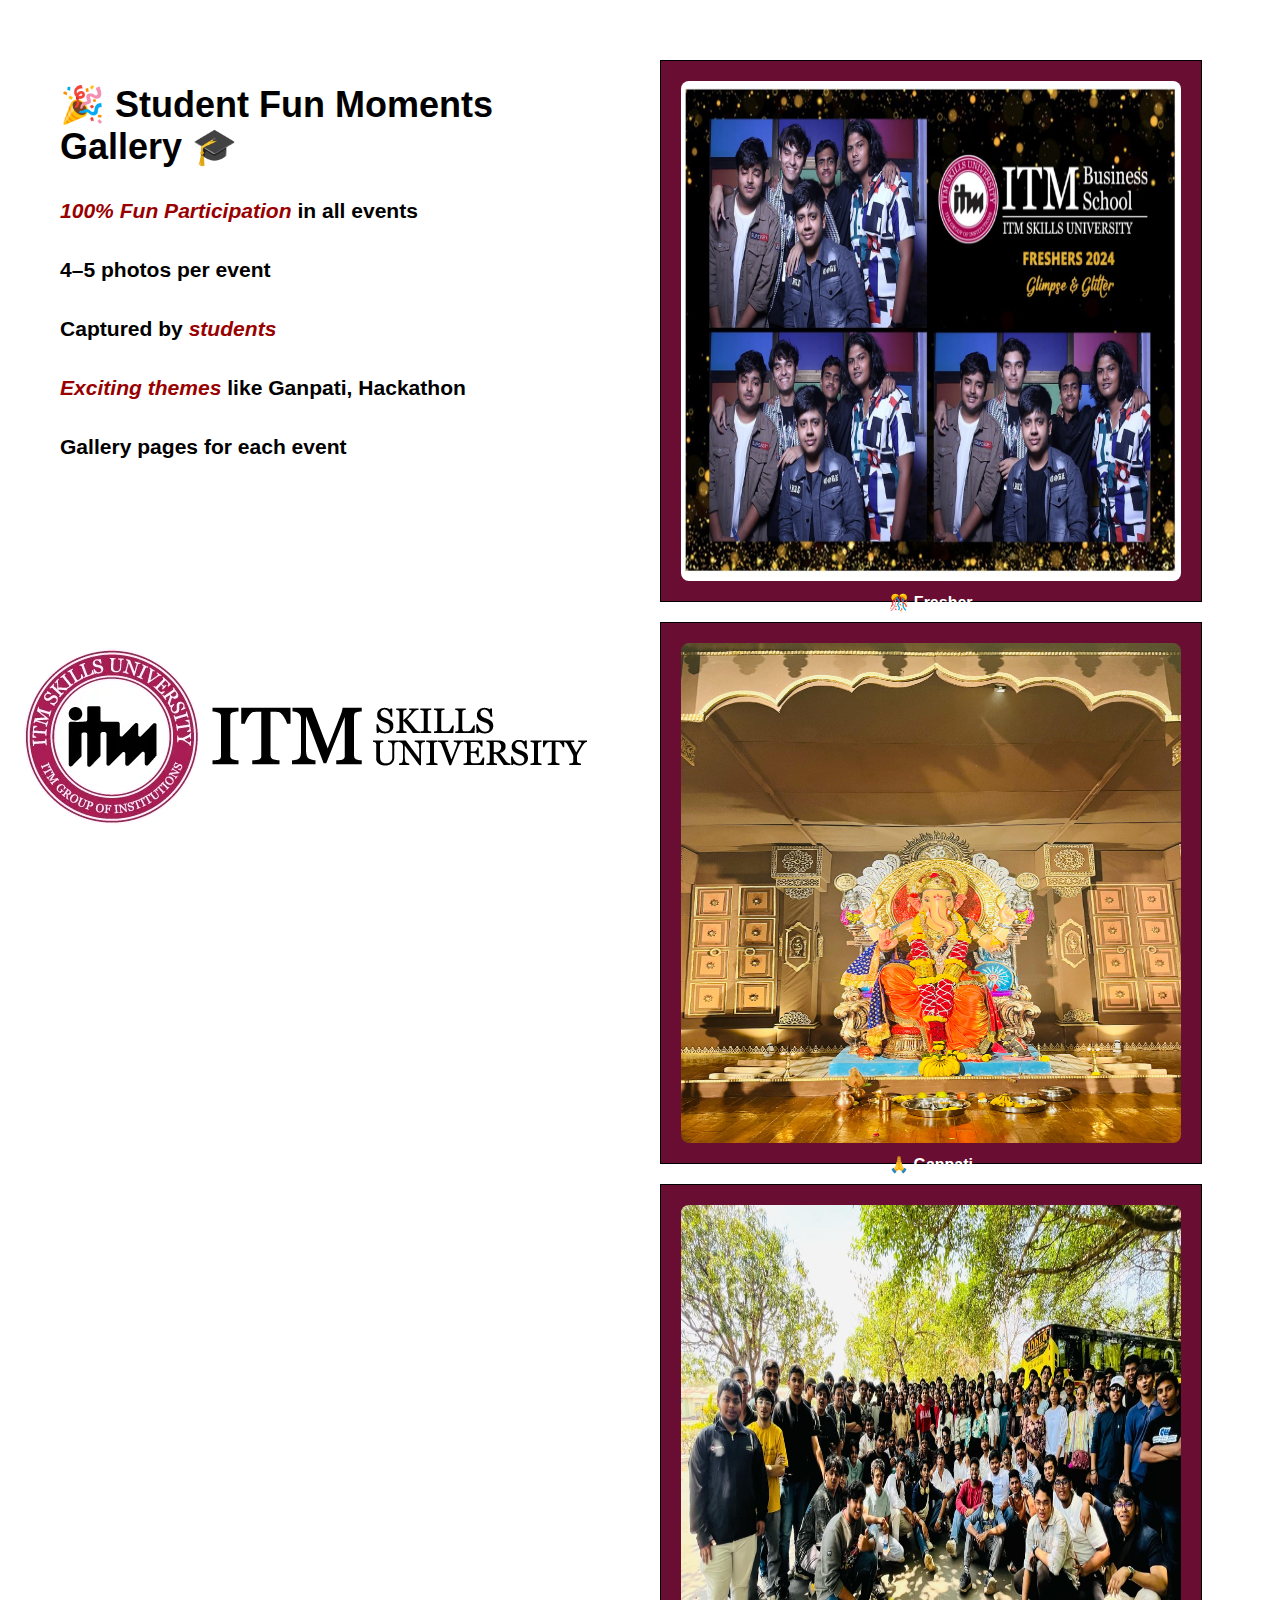
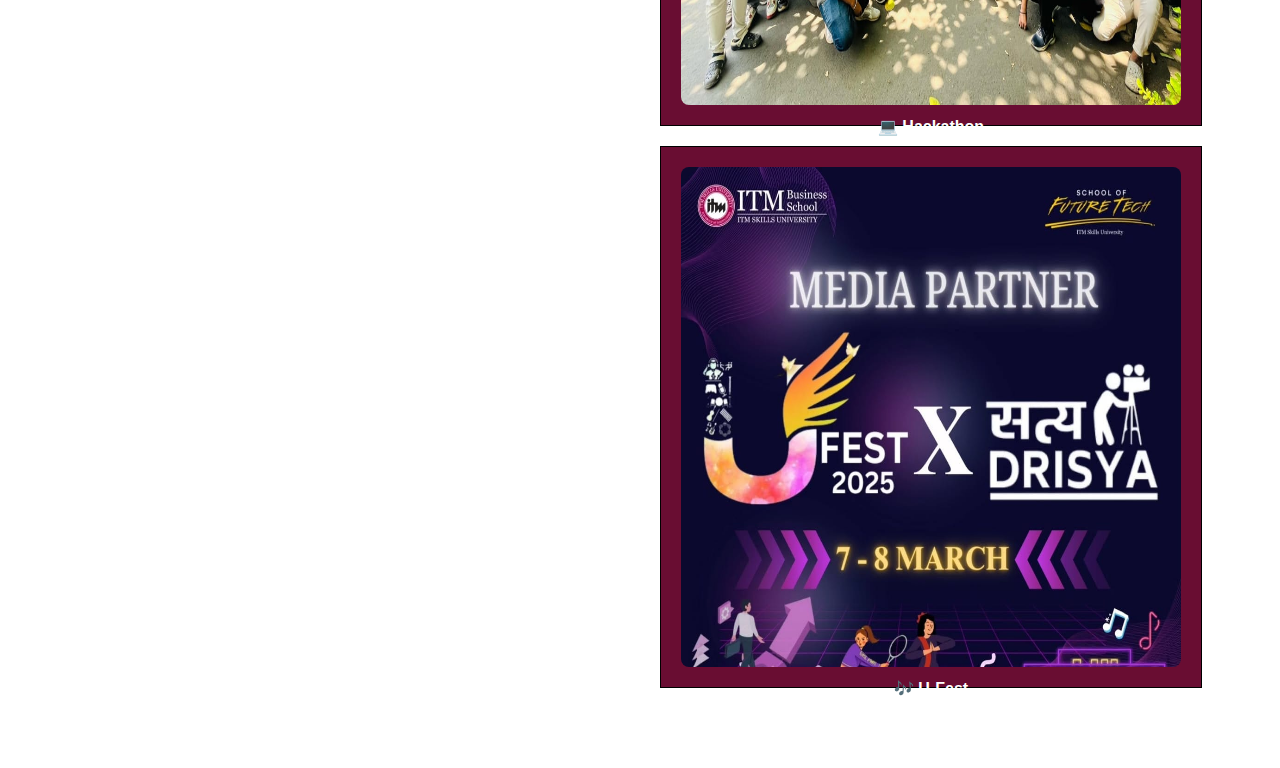
<file: index.html>
<!DOCTYPE html>
<html lang="en">
<head>
  <meta charset="UTF-8" />
  <meta name="viewport" content="width=device-width, initial-scale=1.0"/>
  <title>Student Fun Moments Gallery</title>
  <link rel="stylesheet" href="style.css" />
</head>
<body>

  <div class="container">
    <!-- Left Section -->
    <div class="left-section">
      <h1>🎉 Student Fun Moments Gallery 🎓</h1>
      <ul>
        <h3><span class="highlight">100% Fun Participation</span> in all events</h3>
        <h3>4–5 photos per event</h3>
        <h3>Captured by <span class="highlight">students</span></h3>
        <h3><span class="highlight">Exciting themes</span> like Ganpati, Hackathon</h3>
        <h3>Gallery pages for each event</h3>
      </ul>

      <div class="img">
        <img src="ISU-LOGO.webp" alt="Fresher Event" />
      </div>
    </div>

    
    

    <!-- Right Section -->
    <div class="right-section">
      <div class="image-box">
        <a href="fresher.html">
          <img src="1.jpeg" alt="Fresher Event" />
        </a>
        <div class="caption">🎊 Fresher</div>
      </div>
      <div class="image-box">
        <a href="ganpati.html">
          <img src="2.jpeg" alt="Ganpati Event" />
        </a>
        <div class="caption">🙏 Ganpati</div>
      </div>
      <div class="image-box">
        <a href="Trip.html">
          <img src="23.jpeg" alt="Hackathon Event" />
        </a>
        <div class="caption">💻 Hackathon</div>
      </div>
      <div class="image-box">
        <a href="ufest.html">
          <img src="5.jpeg" alt="U-Fest Event" />
        </a>
        <div class="caption">🎶 U-Fest</div>
      </div>
   
      </div>
    </div>
  </div>

</body>
</html>
</file>
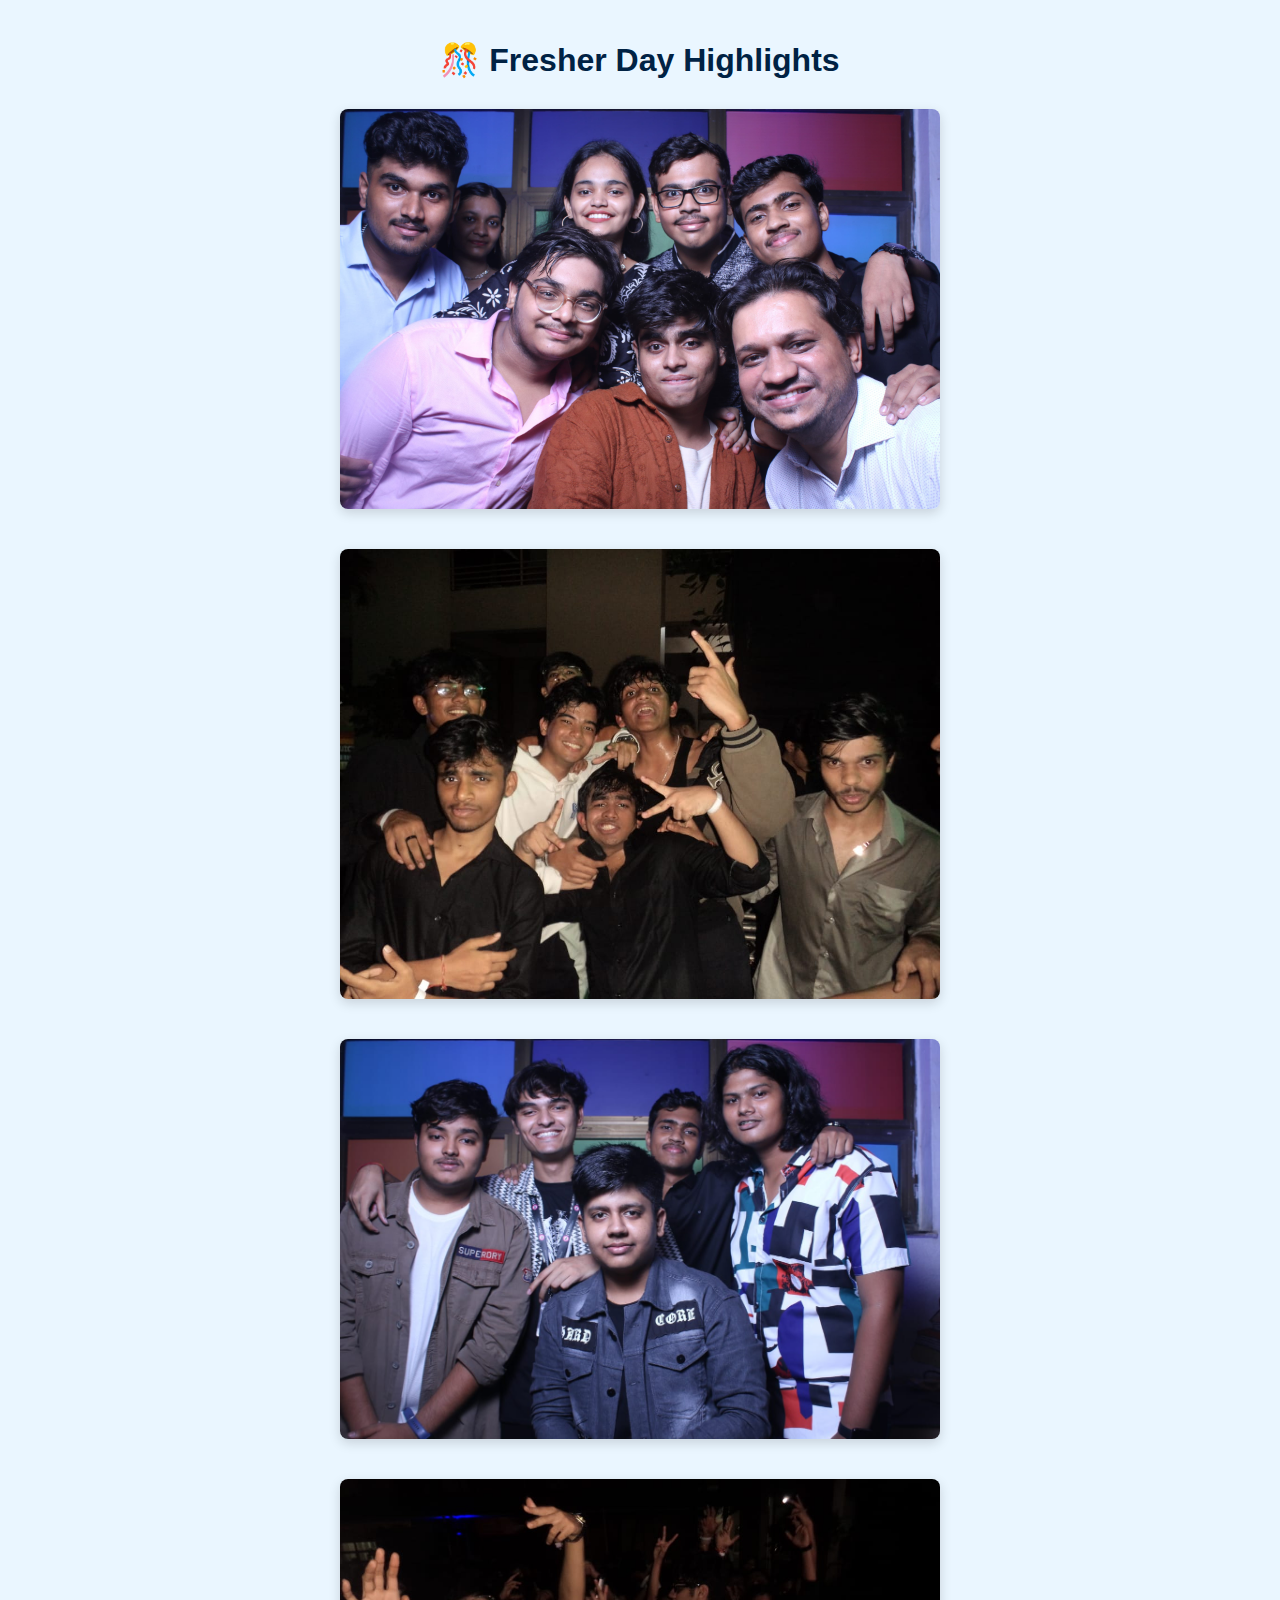
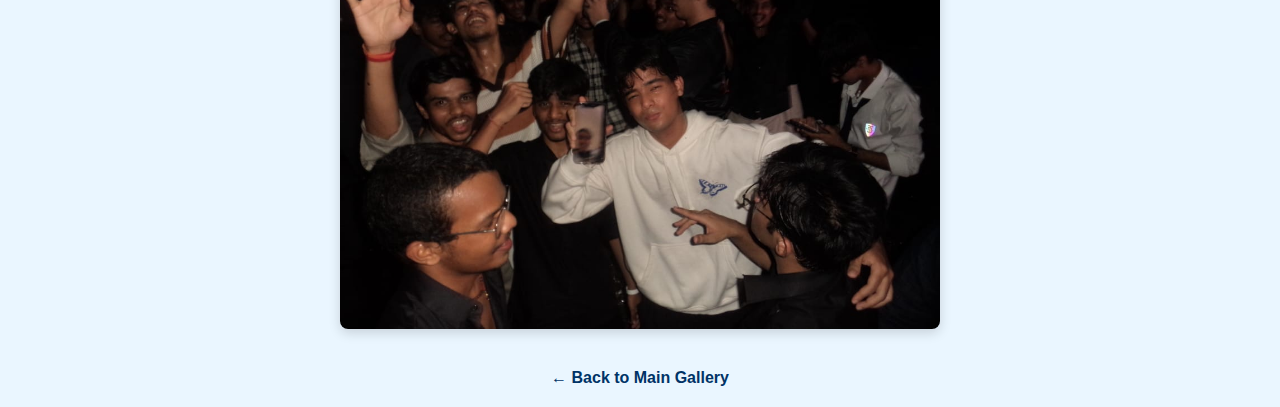
<file: fresher.html>
<!DOCTYPE html>
<html lang="en">
<head>
  <meta charset="UTF-8" />
  <meta name="viewport" content="width=device-width, initial-scale=1.0" />
  <title>Fresher Day Highlights</title>
  <link rel="stylesheet" href="style.css" />
</head>
<body class="event-page">
  <h1 class="event-title">🎊 Fresher Day Highlights</h1>
  <div class="gallery">

    <img src="7.jpeg" alt="Fresher 1" class="gallery-img" />
    <img src="17.jpeg" alt="Fresher 2" class="gallery-img" />
    <img src="9.jpeg" alt="Fresher 3" class="gallery-img" />
    <img src="18.jpeg" alt="Fresher 4" class="gallery-img" />
  </div>

  <a href="index.html" class="back-link">← Back to Main Gallery</a>

  <script>
    const images = document.querySelectorAll('.gallery-img');
    const observer = new IntersectionObserver((entries) => {
      entries.forEach(entry => {
        if (entry.isIntersecting) {
          entry.target.classList.add('visible');
        }
      });
    }, { threshold: 0.1 });
    images.forEach(img => observer.observe(img));
  </script>
</body>
</html>
</file>
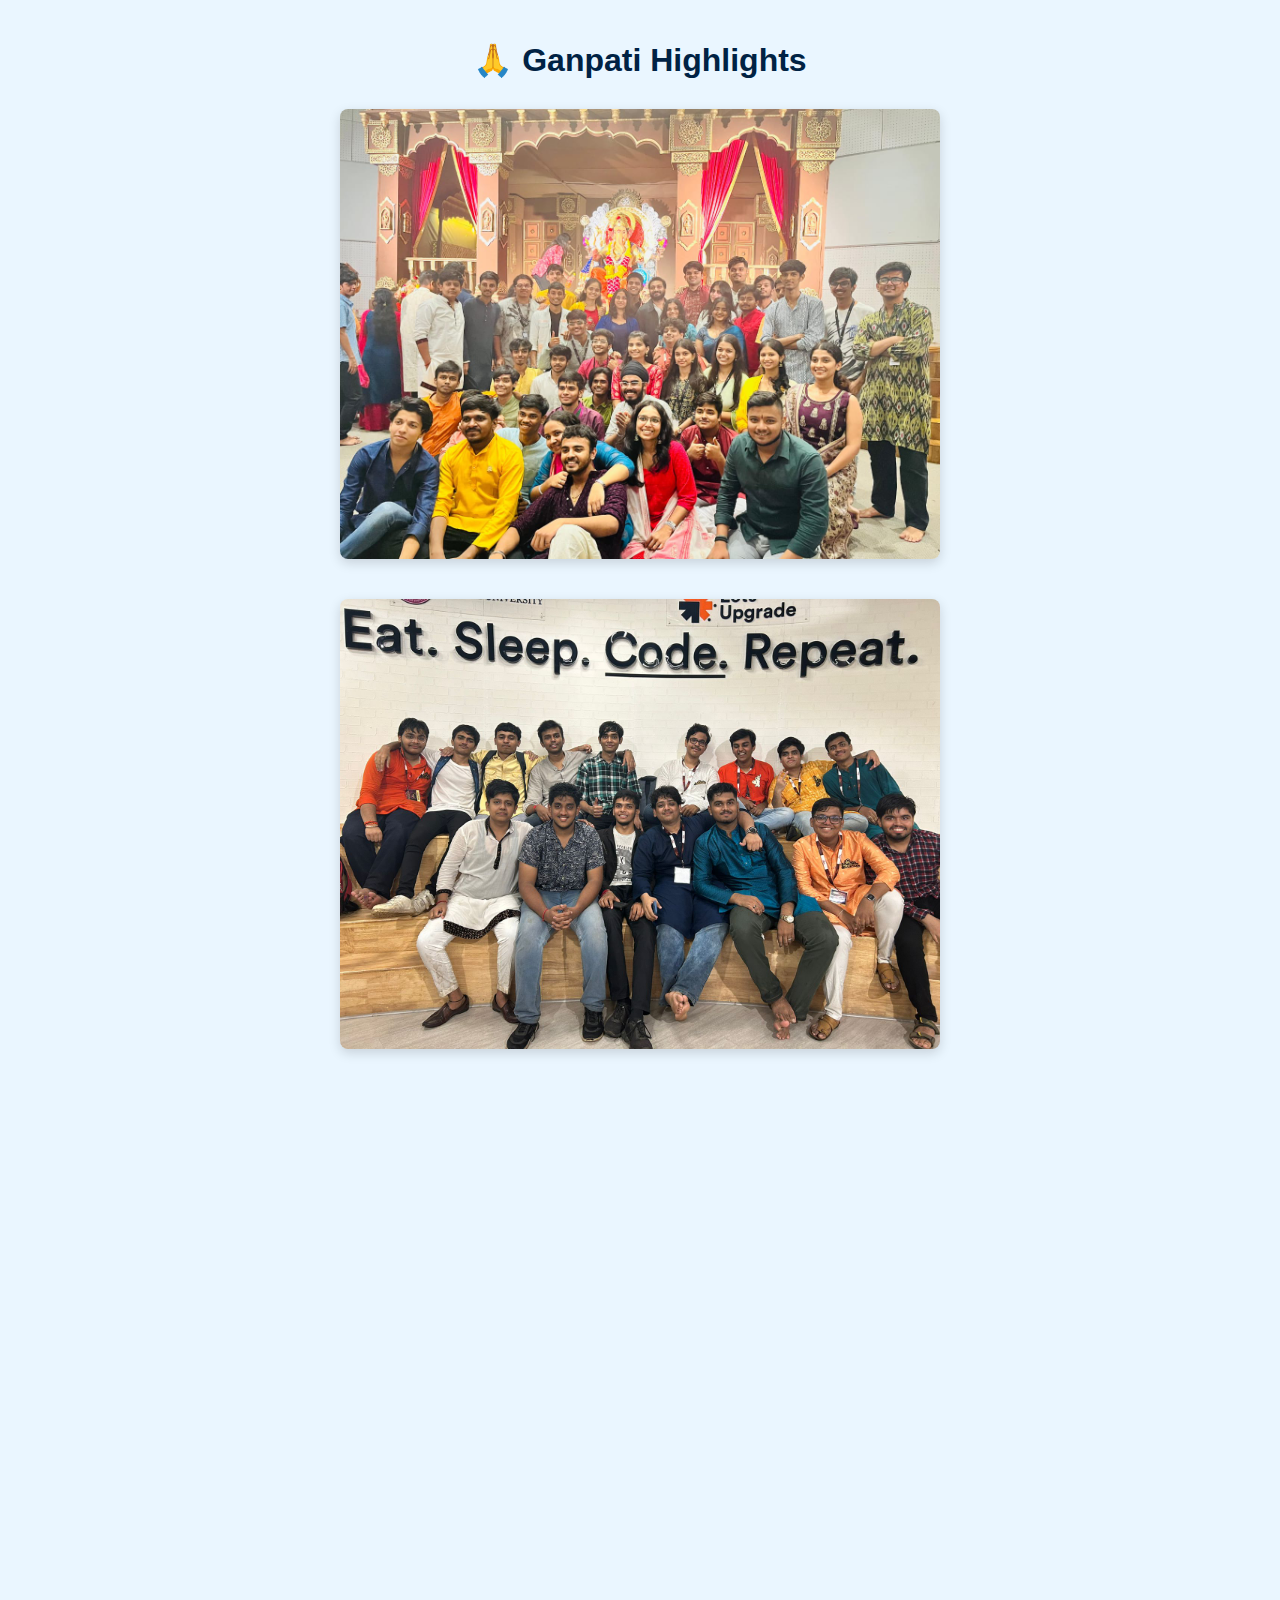
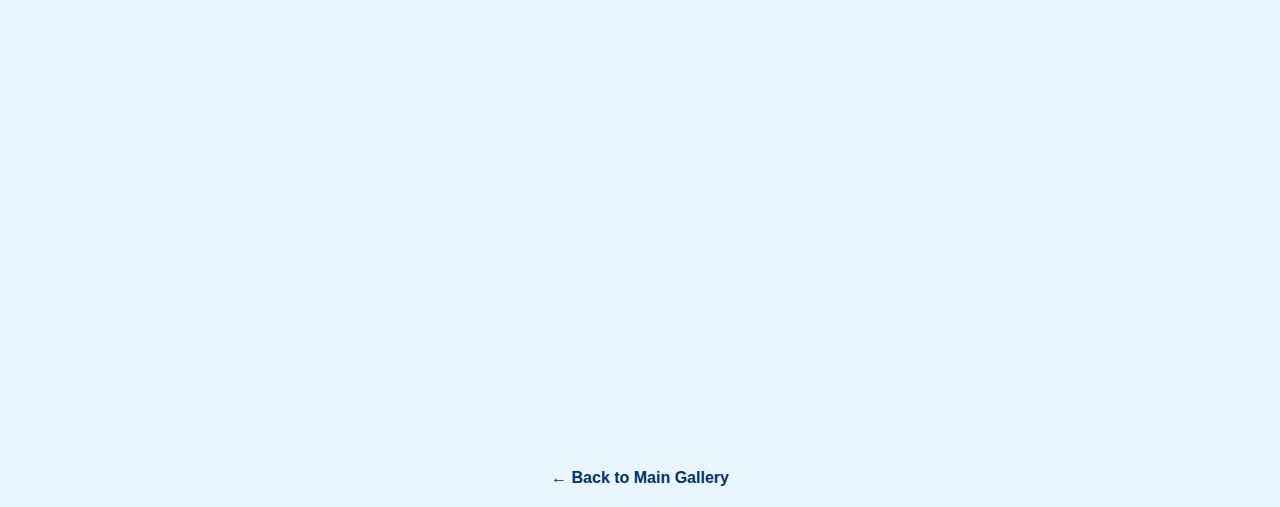
<file: ganpati.html>
<!DOCTYPE html>
<html lang="en">
<head>
  <meta charset="UTF-8" />
  <meta name="viewport" content="width=device-width, initial-scale=1.0" />
  <title>Ganpati Highlights</title>
  <link rel="stylesheet" href="style.css" />
</head>
<body class="event-page">
  <h1 class="event-title">🙏 Ganpati Highlights</h1>
  <div class="gallery">
    <img src="6.jpeg" alt="Ganpati 1" class="gallery-img" />
    <img src="10.jpeg" alt="Ganpati 2" class="gallery-img" />
    <img src="11.jpeg" alt="Ganpati 3" class="gallery-img" />
    <img src="12.jpeg" alt="Ganpati 4" class="gallery-img" />
  </div>
 
  <a href="index.html" class="back-link">← Back to Main Gallery</a>

  <script>
    const images = document.querySelectorAll('.gallery-img');
    const observer = new IntersectionObserver((entries) => {
      entries.forEach(entry => {
        if (entry.isIntersecting) {
          entry.target.classList.add('visible');
        }
      });
    }, { threshold: 0.1 });
    images.forEach(img => observer.observe(img));
  </script>
</body>
</html>
</file>
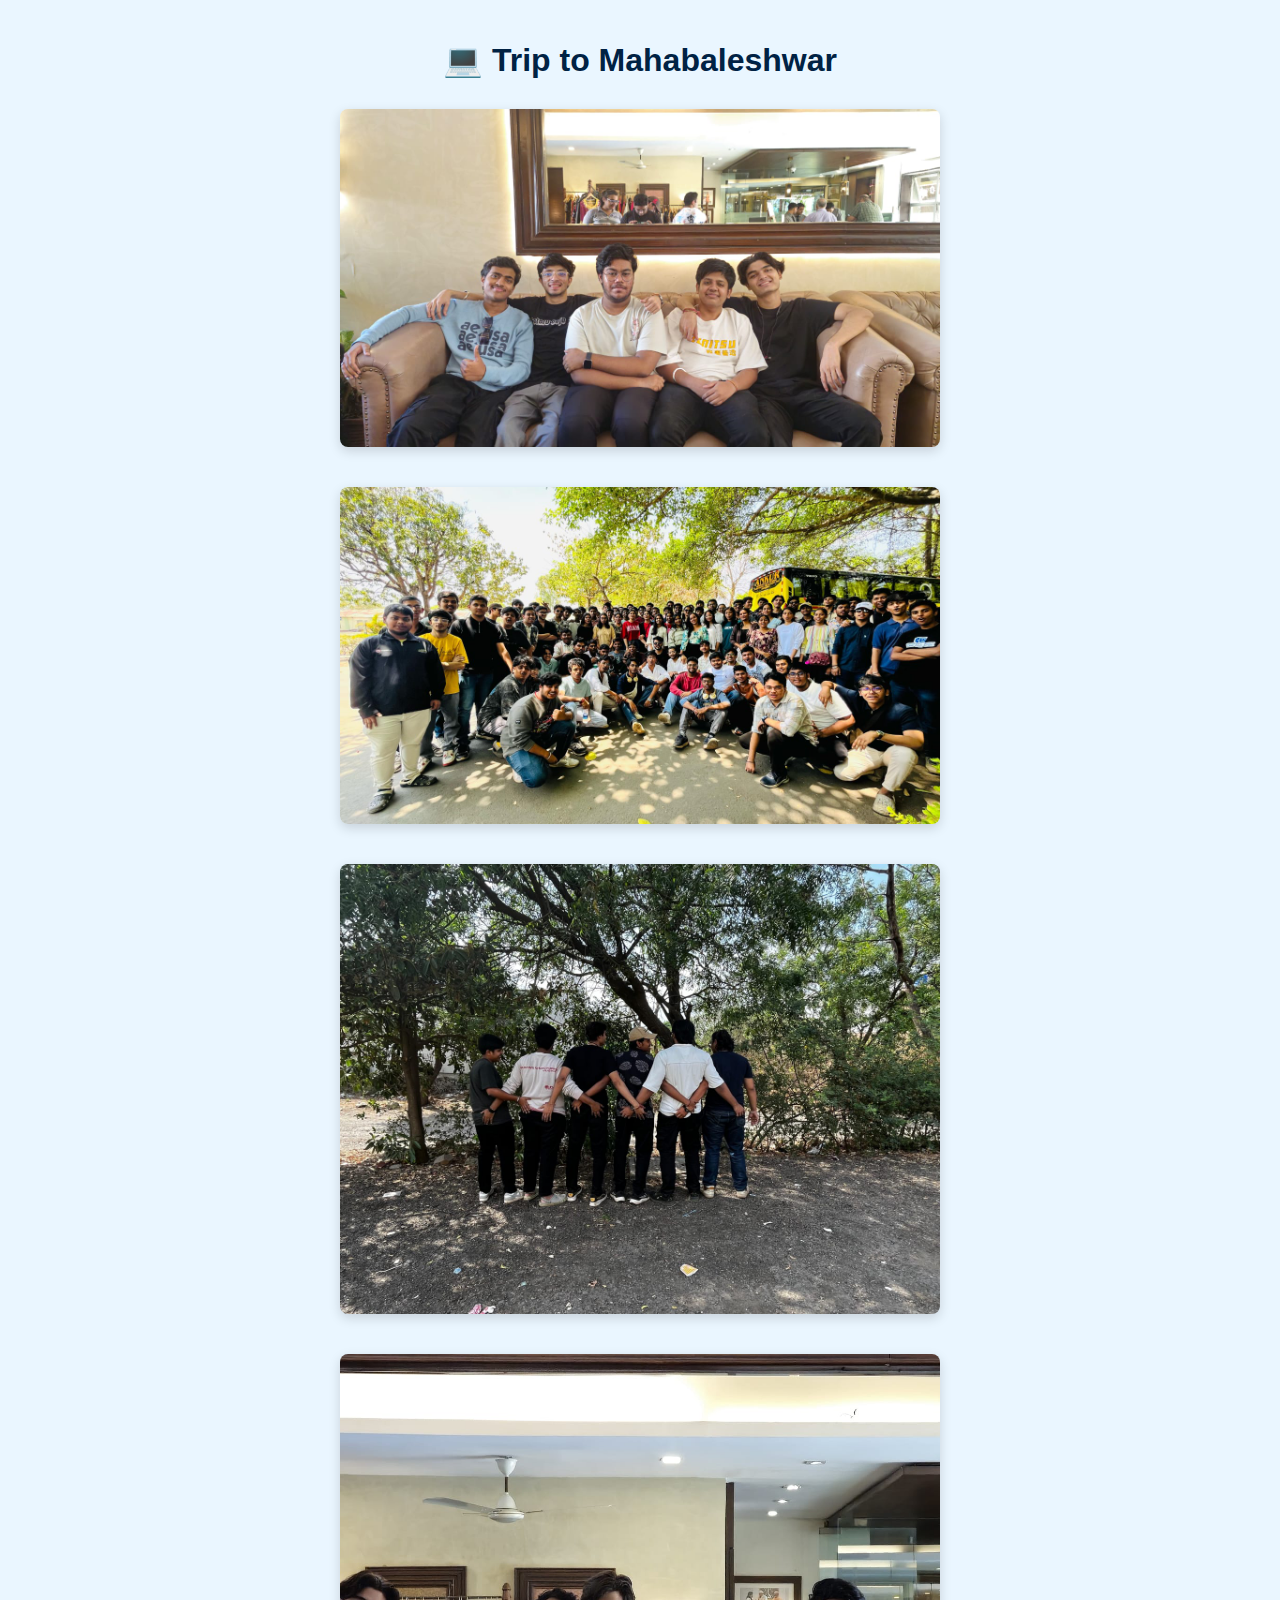
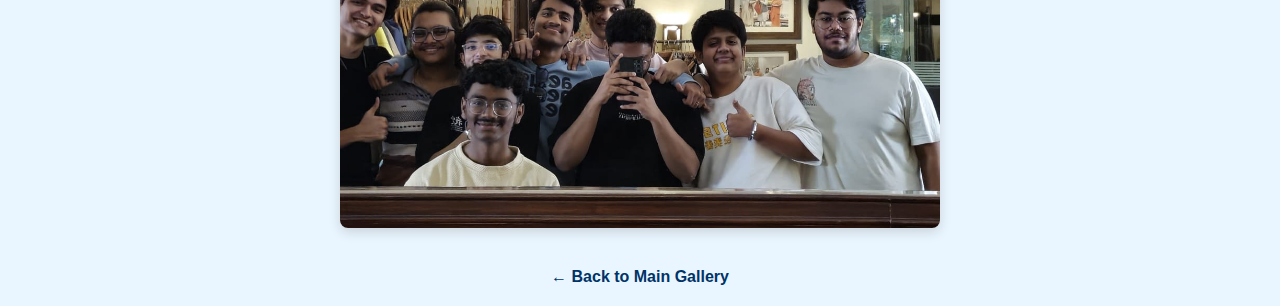
<file: Trip.html>
<!DOCTYPE html>
<html lang="en">
<head>
  <meta charset="UTF-8" />
  <meta name="viewport" content="width=device-width, initial-scale=1.0" />
  <title>Hackathon Day Highlights</title>
  <link rel="stylesheet" href="style.css" />
</head>
<body class="event-page">
  <h1 class="event-title">💻 Trip to Mahabaleshwar</h1>
  <div class="gallery">
    <img src="22.jpeg" alt="Mahabaleshwar 1" class="gallery-img" />
    <img src="23.jpeg" alt="Mahabaleshwar 2" class="gallery-img" />
    <img src="24.jpeg" alt="Mahabaleshwar 3" class="gallery-img" />
    <img src="25.jpeg" alt="Mahabaleshwar 4" class="gallery-img" />
  </div>
  <a href="index.html" class="back-link">← Back to Main Gallery</a>

  <script>
    const images = document.querySelectorAll('.gallery-img');
    const observer = new IntersectionObserver((entries) => {
      entries.forEach(entry => {
        if (entry.isIntersecting) {
          entry.target.classList.add('visible');
        }
      });
    }, { threshold: 0.1 });
    images.forEach(img => observer.observe(img));
  </script>
</body>
</html>
</file>
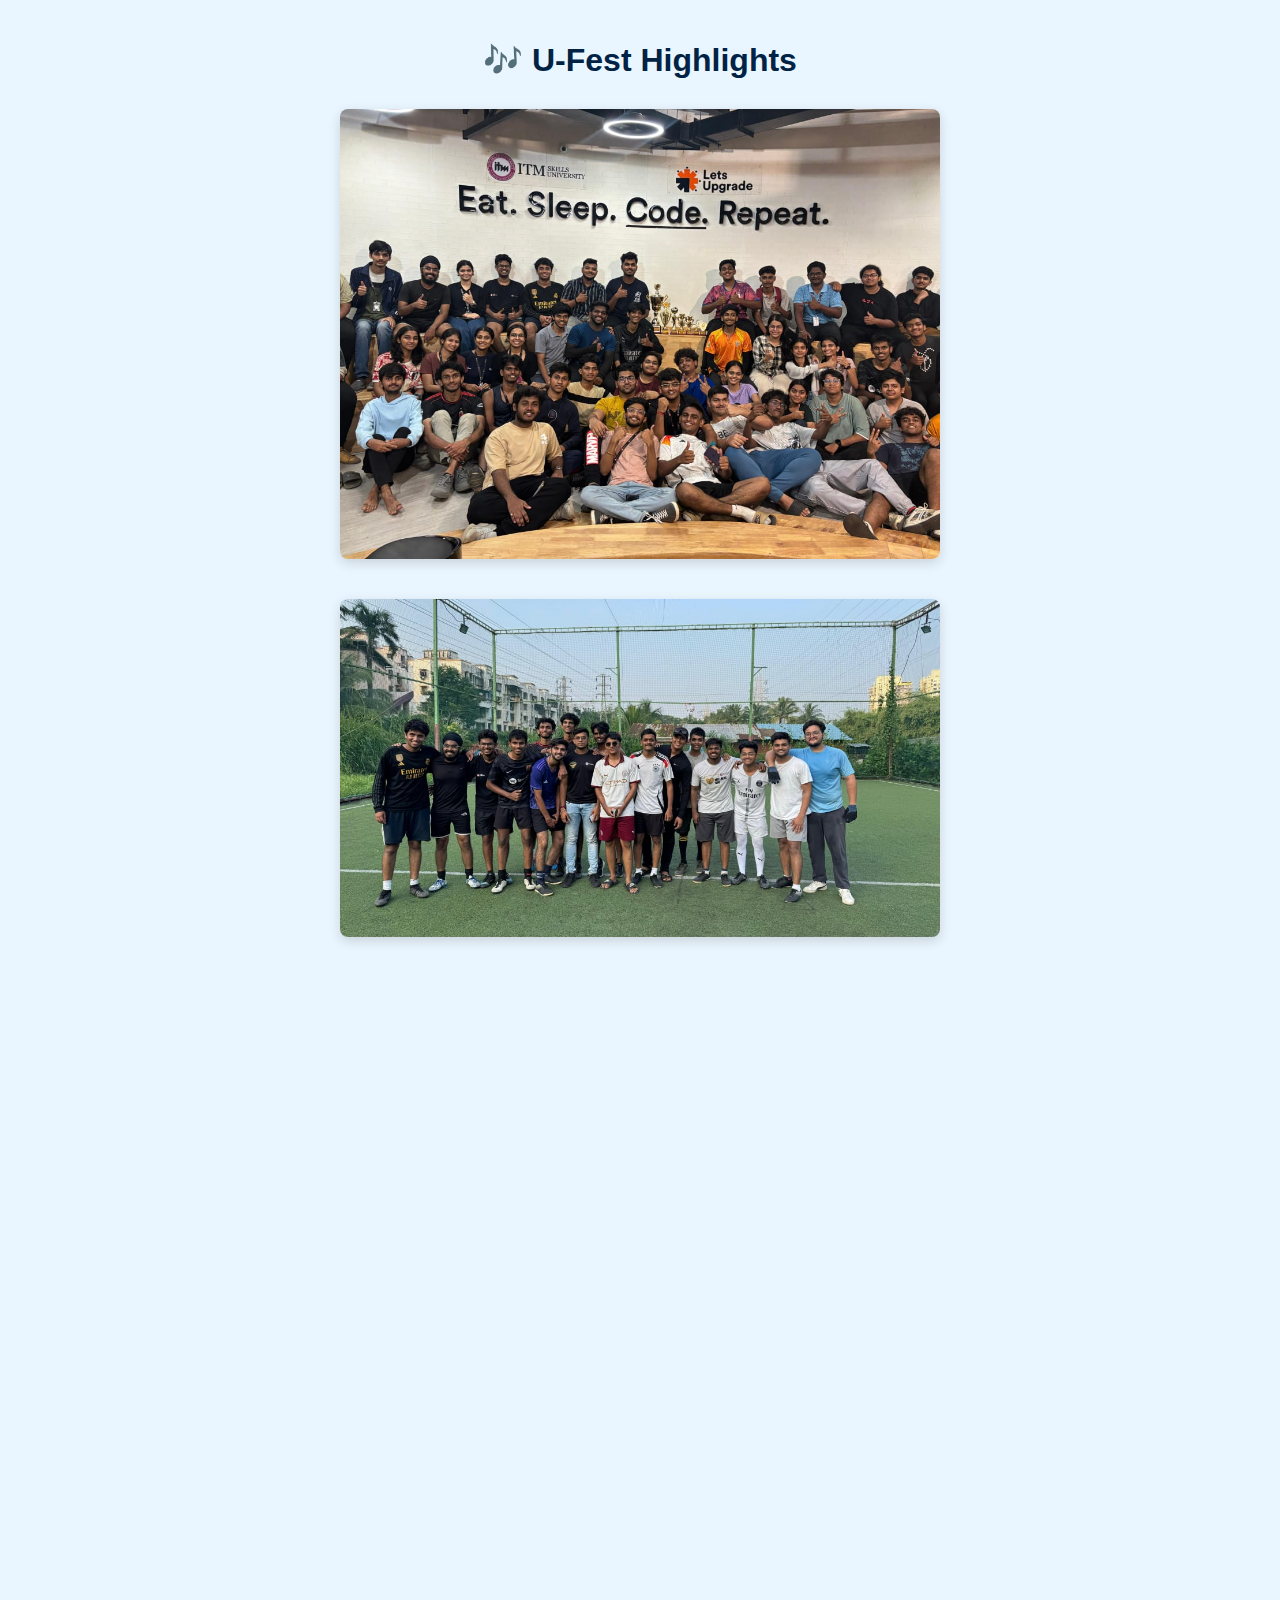
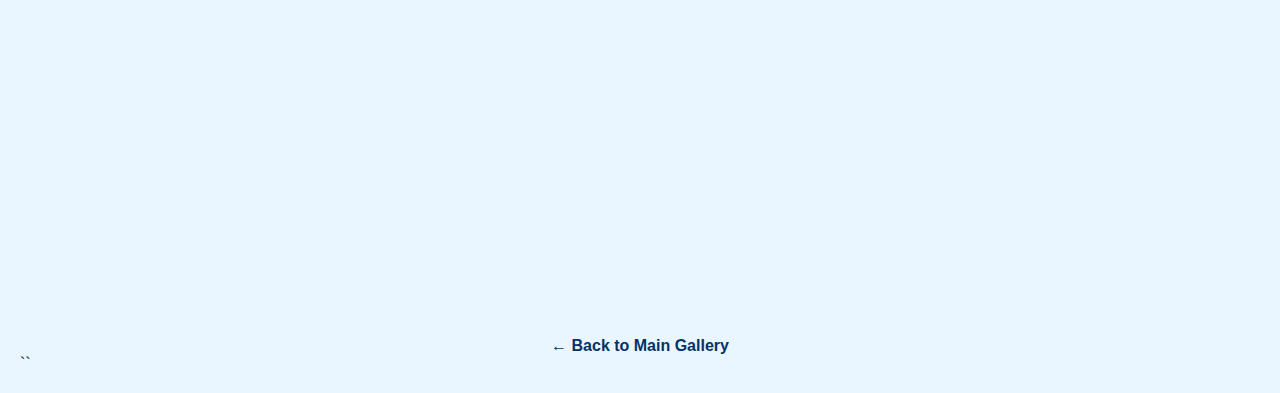
<file: ufest.html>
<!DOCTYPE html>
<html lang="en">
<head>
  <meta charset="UTF-8" />
  <meta name="viewport" content="width=device-width, initial-scale=1.0" />
  <title>U-Fest Highlights</title>
  <link rel="stylesheet" href="style.css" />
</head>
<body class="event-page">
  <h1 class="event-title">🎶 U-Fest Highlights</h1>
  <div class="gallery">
    <img src="14.jpeg" alt="U-Fest 1" class="gallery-img" />
    <img src="15.jpeg" alt="U-Fest 2" class="gallery-img" />
    <img src="20.jpeg" alt="U-Fest 3" class="gallery-img" />
    <img src="21.jpeg" alt="U-Fest 4" class="gallery-img" />
  </div>
  <a href="index.html" class="back-link">← Back to Main Gallery</a>

  <script>
    const images = document.querySelectorAll('.gallery-img');
    const observer = new IntersectionObserver((entries) => {
      entries.forEach(entry => {
        if (entry.isIntersecting) {
          entry.target.classList.add('visible');
        }
      });
    }, { threshold: 0.1 });
    images.forEach(img => observer.observe(img));
  </script>
</body>
</html>
``
</file>
<file: style.css>
body {
    font-family: Arial, sans-serif;
    margin: 0;
    padding: 0;
    background: #930d2c;
    color: #ffffff;
  }
  
  .container {
    display: flex;
    flex-wrap: wrap;
    padding: 40px;
    max-width: 1200px;
    margin: auto;
    background-color: white;
    box-shadow: 0 0 10px rgba(0,0,0,0.1);
  }
  
  .left-section, .right-section {
    flex: 1;
    min-width: 300px;
    padding: 20px;
  }
  
  .left-section h1 {
    font-size: 36px;
    color: #000;
  }
  
  .left-section ul {
    list-style: none;
    padding: 0;
    font-size: 18px;
    line-height: 1.8;
    color: #000;
  }
  
  .left-section ul li::before {
    content: "•";
    color: #990000;
    margin-right: 10px;
  }
  
  .highlight {
    font-style: italic;
    color: #990000;
  }
  
  .right-section .image-box {
    margin-bottom: 20px;
  }
  
  .right-section img {
    width: 100%;
    height: auto;
    border-radius: 8px;
    cursor: pointer;
    transition: transform 0.3s ease;
  }
  
  .right-section img:hover {
    transform: scale(1.05);
  }
  
  .caption {
    text-align: center;
    font-weight: bold;
    margin-top: 8px;
  }
  
  @media (max-width: 768px) {
    .container {
      flex-direction: column;
    }
  }
  
  /* Styles for event pages */
  body.event-page {
    background: #eaf6ff;
    color: #002244;
    font-family: sans-serif;
    margin: 0;
    padding: 20px;
  }
  
  h1.event-title {
    text-align: center;
    margin-bottom: 30px;
  }
  
  .gallery {
    display: flex;
    flex-direction: column;
    gap: 40px;
    align-items: center;
  }
  
  .gallery-img {
    width: 80%;
    max-width: 600px;
    border-radius: 8px;
    box-shadow: 0 4px 12px rgba(0, 0, 0, 0.15);
    opacity: 0;
    transform: translateY(50px);
    transition: opacity 0.6s ease-out, transform 0.6s ease-out;
  }
  
  .gallery-img.visible {
    opacity: 1;
    transform: translateY(0);
  }
  
  .back-link {
    display: block;
    text-align: center;
    margin-top: 40px;
    font-weight: bold;
    color: #003366;
    text-decoration: none;
  }
  
.image-box{
    border: 1px solid #000;
    width: 500px;
    height: 500px;
    background-color: rgb(105, 13, 50);
    padding: 20px;
   
}
.image-box img{
    width: 500px;
    height: 500px
    /* object-fit: cover; */
}
.img{
    width: 500px;
    height: 500px;
    /* background-color: rgb(105, 13, 50); */
   margin-right: 500px;
   display: flex;
   align-items: center;
   justify-content: center;
   

   
   
}
</file>
